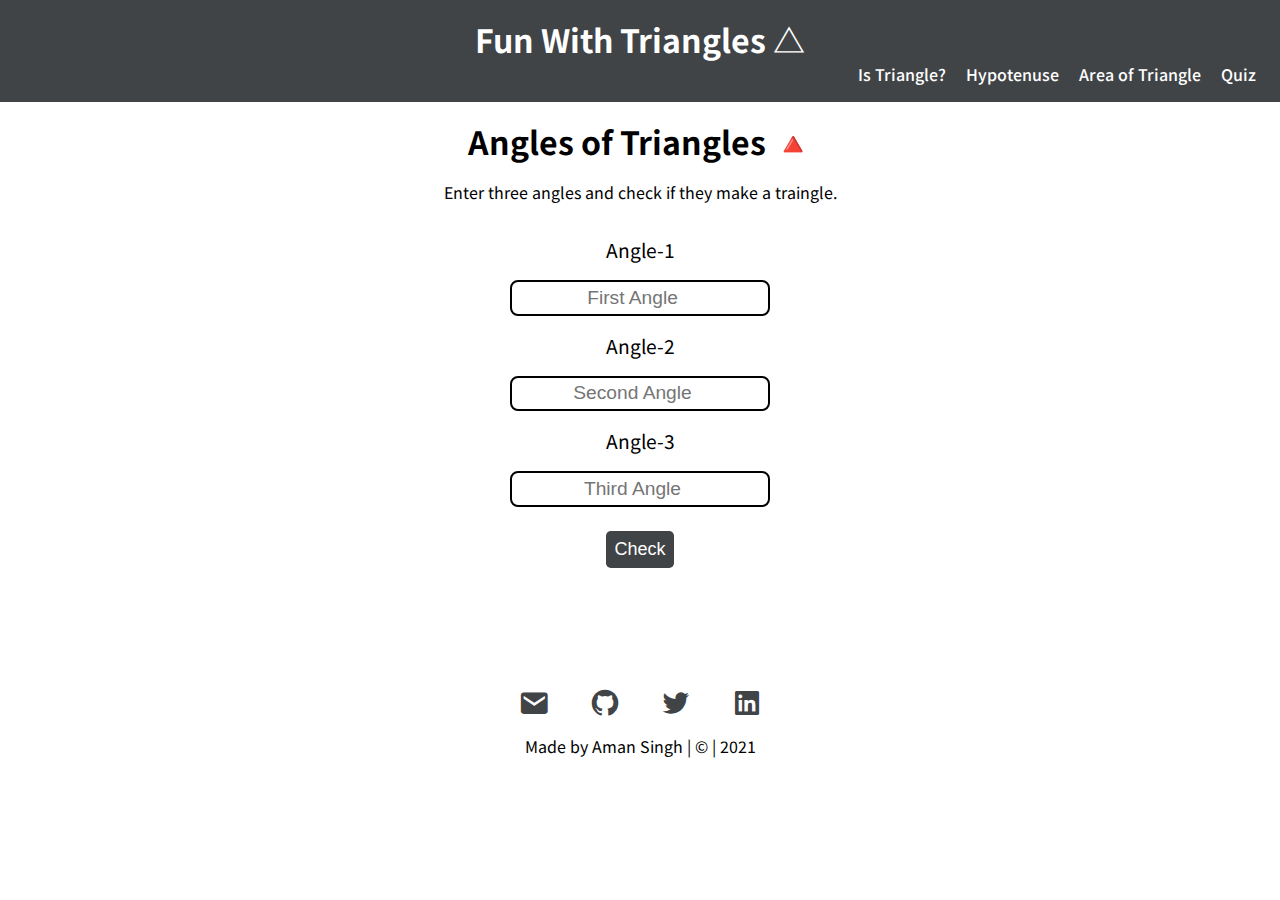
<file: index.html>
<!DOCTYPE html>
<html lang="en">

<head>
    <meta charset="UTF-8">
    <meta http-equiv="X-UA-Compatible" content="IE=edge">
    <meta name="viewport" content="width=device-width, initial-scale=1.0">
    <link rel="apple-touch-icon" sizes="180x180" href="/favicon_io/apple-touch-icon.png">
    <link rel="icon" type="image/png" sizes="32x32" href="/favicon_io/favicon-32x32.png">
    <link rel="icon" type="image/png" sizes="16x16" href="/favicon_io/favicon-16x16.png">
    <link rel="manifest" href="/favicon_io/site.webmanifest">
    <link href='https://unpkg.com/boxicons@2.0.7/css/boxicons.min.css' rel='stylesheet'>
    <link rel="stylesheet" href="style.css">
    <title>Is Triangle?</title>
</head>

<body>
    <nav class="nav">
        <h1 class="hero">Fun With Triangles △</h1>
        <ul class="nav-game">
            <li class="list-item-inline"><a class="link" href="/">Is Triangle?</a></li>
            <li class="list-item-inline"><a class="link" href="/hypotenuse.html">Hypotenuse</a></li>
            <li class="list-item-inline"><a class="link" href="/area.html">Area of Triangle</a></li>
            <li class="list-item-inline"><a class="link" href="/quiz.html">Quiz</a></li>
        </ul>
    </nav>

    <main>
        <h1>Angles of Triangles 🔺</h1>
        <p class="description">Enter three angles and check if they make a traingle.</p>
        <form id="is-triangle-form">
            <label class="label" for="angle-one">Angle-1</label>
            <input class="input" type="number" required min="1" placeholder="First Angle" id="angle-one">

            <label class="label" for="angle-two">Angle-2</label>
            <input class="input" type="number" required min="1" placeholder="Second Angle" id="angle-two">

            <label class="label" for="angle-three">Angle-3</label>
            <input class="input" type="number" required min="1" placeholder="Third Angle" id="angle-three">

            <button class="btn" type="submit">Check</button>
        </form>


        <p class="message" id="angle-of-triangle-message"></p>
    </main>

    <footer class="footer">
        <ul class="social-links">

            <li class="list-item-inline"><a href="mailto: reachout.amansingh@gmail.com"><i
                        class='bx bxs-envelope'></i></a></li>

            <li class="list-item-inline"><a href="https://github.com/aman11s" target="_blank"><i
                        class='bx bxl-github'></i></a></li>

            <li class="list-item-inline"><a href="https://twitter.com/aman11s" target="_blank"><i
                        class='bx bxl-twitter'></i></a></li>

            <li class="list-item-inline"><a href="https://www.linkedin.com/in/aman11s/" target="_blank"><i
                        class='bx bxl-linkedin-square'></i></a></li>
        </ul>
        <p>Made by Aman Singh | &copy; | 2021</p>
    </footer>

    <script src="/triangle.js"></script>
</body>

</html>
</file>
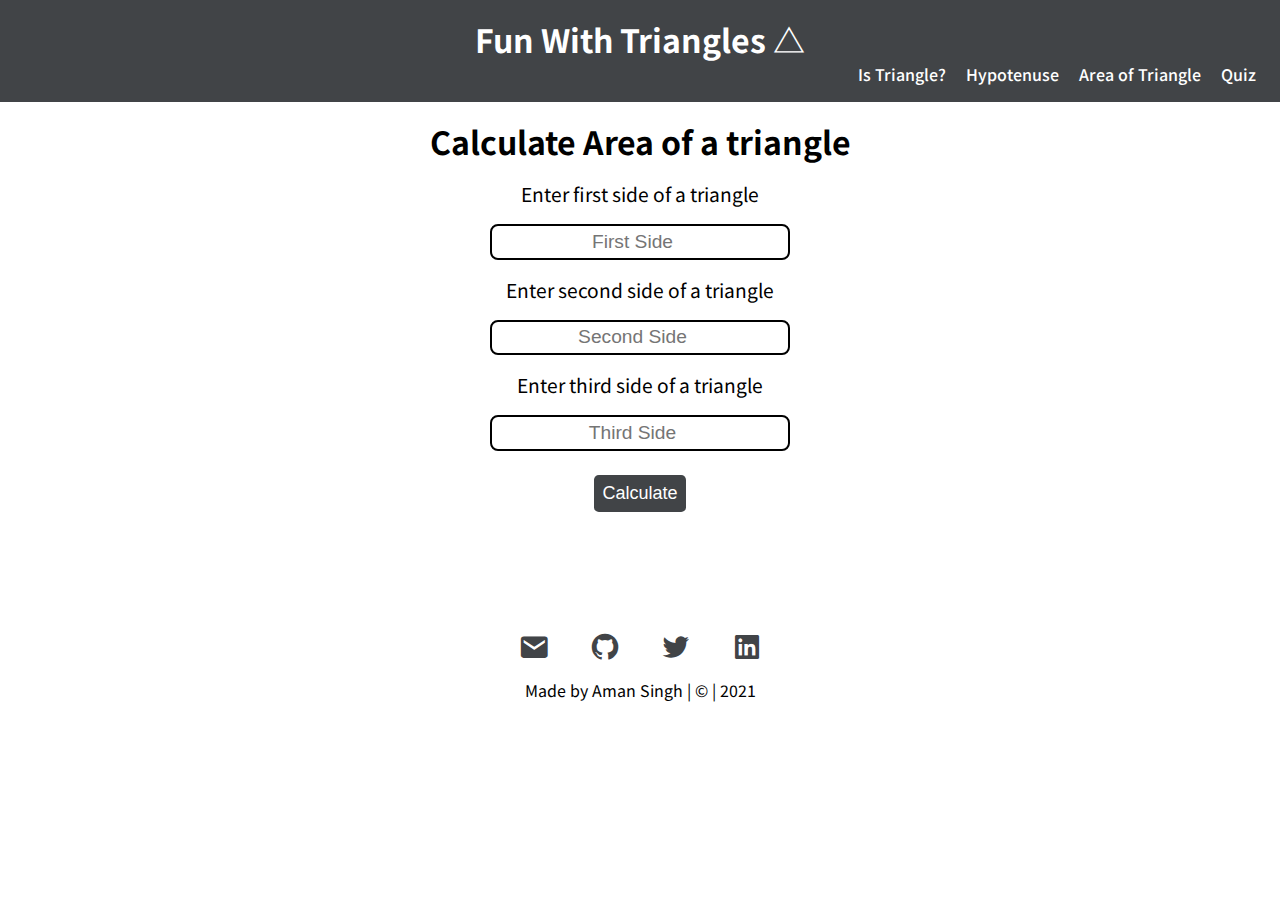
<file: area.html>
<!DOCTYPE html>
<html lang="en">

<head>
    <meta charset="UTF-8">
    <meta http-equiv="X-UA-Compatible" content="IE=edge">
    <meta name="viewport" content="width=device-width, initial-scale=1.0">
    <link rel="apple-touch-icon" sizes="180x180" href="/favicon_io/apple-touch-icon.png">
    <link rel="icon" type="image/png" sizes="32x32" href="/favicon_io/favicon-32x32.png">
    <link rel="icon" type="image/png" sizes="16x16" href="/favicon_io/favicon-16x16.png">
    <link rel="manifest" href="/favicon_io/site.webmanifest">
    <link href='https://unpkg.com/boxicons@2.0.7/css/boxicons.min.css' rel='stylesheet'>
    <link rel="stylesheet" href="style.css">
    <title>Area of Triangle</title>
</head>

<body>
    <nav class="nav">
        <h1 class="hero">Fun With Triangles △</h1>
        <ul class="nav-game">
            <li class="list-item-inline"><a class="link" href="/index.html">Is Triangle?</a></li>
            <li class="list-item-inline"><a class="link" href="/hypotenuse.html">Hypotenuse</a></li>
            <li class="list-item-inline"><a class="link" href="/">Area of Triangle</a></li>
            <li class="list-item-inline"><a class="link" href="/quiz.html">Quiz</a></li>
        </ul>
    </nav>

    <main>
        <h1>Calculate Area of a triangle</h1>
        <form id="area-form">
            <label class="label" for="first-side">Enter first side of a triangle</label>
            <input class="input" type="number" required min="1" placeholder="First Side" id="first-side">

            <label class="label" for="second-side">Enter second side of a triangle</label>
            <input class="input" type="number" required min="1" placeholder="Second Side" id="second-side">

            <label class="label" for="third-side">Enter third side of a triangle</label>
            <input class="input" type="number" required min="1" placeholder="Third Side" id="third-side">

            <button class="btn">Calculate</button>
        </form>
        <p class="message" id="area-message"></p>
    </main>

    <footer class="footer">
        <ul class="social-links">

            <li class="list-item-inline"><a href="mailto: reachout.amansingh@gmail.com"><i
                        class='bx bxs-envelope'></i></a></li>

            <li class="list-item-inline"><a href="https://github.com/aman11s" target="_blank"><i
                        class='bx bxl-github'></i></a></li>

            <li class="list-item-inline"><a href="https://twitter.com/aman11s" target="_blank"><i
                        class='bx bxl-twitter'></i></a></li>

            <li class="list-item-inline"><a href="https://www.linkedin.com/in/aman11s/" target="_blank"><i
                        class='bx bxl-linkedin-square'></i></a></li>
        </ul>
        <p>Made by Aman Singh | &copy; | 2021</p>
    </footer>


    <script src="/area.js"></script>
</body>

</html>
</file>
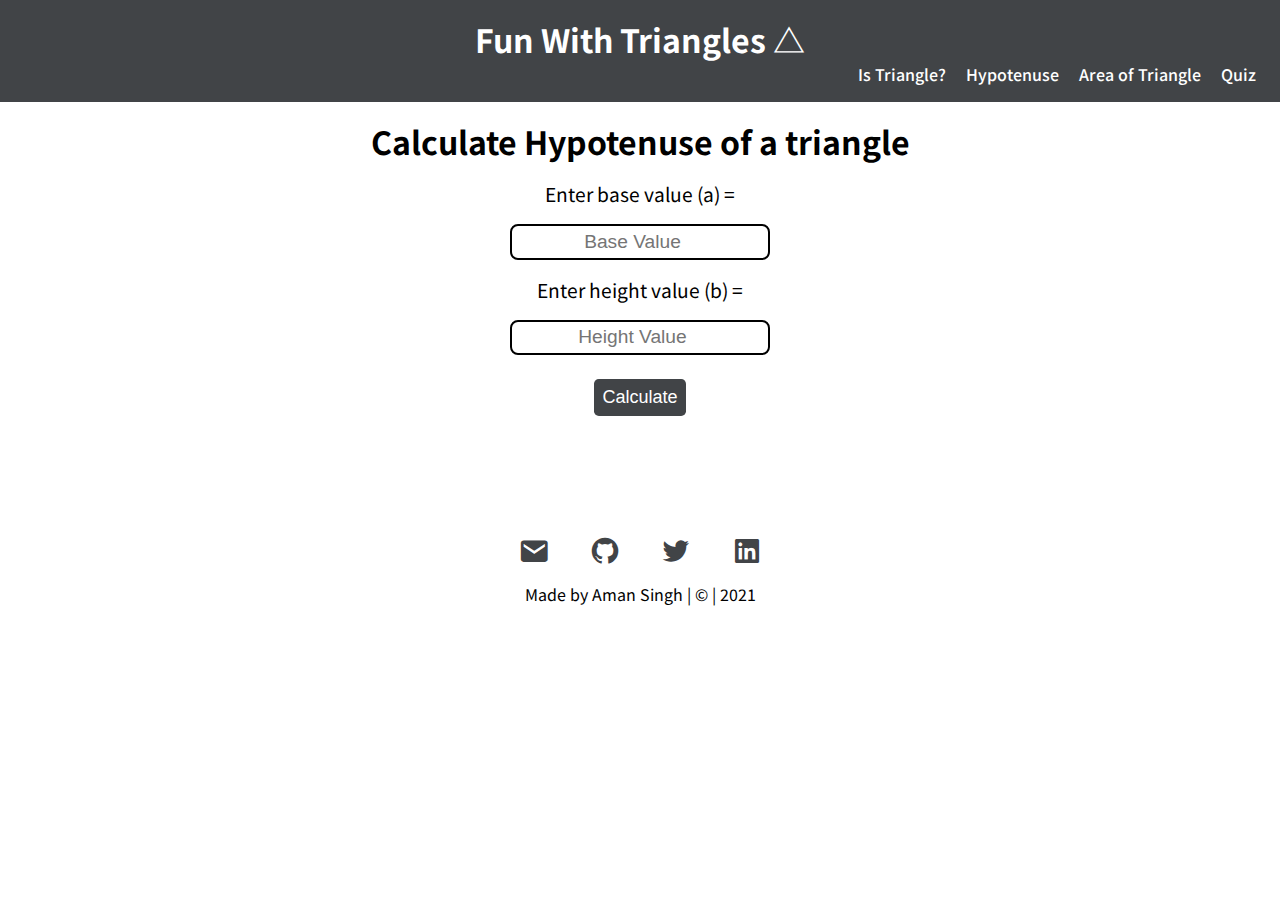
<file: hypotenuse.html>
<!DOCTYPE html>
<html lang="en">

<head>
    <meta charset="UTF-8">
    <meta http-equiv="X-UA-Compatible" content="IE=edge">
    <meta name="viewport" content="width=device-width, initial-scale=1.0">
    <link rel="apple-touch-icon" sizes="180x180" href="/favicon_io/apple-touch-icon.png">
    <link rel="icon" type="image/png" sizes="32x32" href="/favicon_io/favicon-32x32.png">
    <link rel="icon" type="image/png" sizes="16x16" href="/favicon_io/favicon-16x16.png">
    <link rel="manifest" href="/favicon_io/site.webmanifest">
    <link href='https://unpkg.com/boxicons@2.0.7/css/boxicons.min.css' rel='stylesheet'>
    <link rel="stylesheet" href="style.css">
    <title>Hypotenuse</title>
</head>

<body>
    <nav class="nav">
        <h1 class="hero">Fun With Triangles △</h1>
        <ul class="nav-game">
            <li class="list-item-inline"><a class="link" href="/index.html">Is Triangle?</a></li>
            <li class="list-item-inline"><a class="link" href="/">Hypotenuse</a></li>
            <li class="list-item-inline"><a class="link" href="/area.html">Area of Triangle</a></li>
            <li class="list-item-inline"><a class="link" href="/quiz.html">Quiz</a></li>
        </ul>
    </nav>

    <main>
        <h1>Calculate Hypotenuse of a triangle</h1>
        <form id="hypotenuse-form">
            <label class="label" for="base-value">Enter base value (a) =</label>
            <input class="input" type="number" required min="1" placeholder="Base Value" id="base-value">

            <label class="label" for="height-value">Enter height value (b) =</label>
            <input class="input" type="number" required min="1" placeholder="Height Value" id="height-value">

            <button class="btn">Calculate</button>
        </form>
        <p class="message" id="hypotenuse-message"></p>
    </main>

    <footer class="footer">
        <ul class="social-links">

            <li class="list-item-inline"><a href="mailto: reachout.amansingh@gmail.com"><i
                        class='bx bxs-envelope'></i></a></li>

            <li class="list-item-inline"><a href="https://github.com/aman11s" target="_blank"><i
                        class='bx bxl-github'></i></a></li>

            <li class="list-item-inline"><a href="https://twitter.com/aman11s" target="_blank"><i
                        class='bx bxl-twitter'></i></a></li>

            <li class="list-item-inline"><a href="https://www.linkedin.com/in/aman11s/" target="_blank"><i
                        class='bx bxl-linkedin-square'></i></a></li>
        </ul>
        <p>Made by Aman Singh | &copy; | 2021</p>
    </footer>


    <script src="/hypotenuse.js"></script>
</body>

</html>
</file>
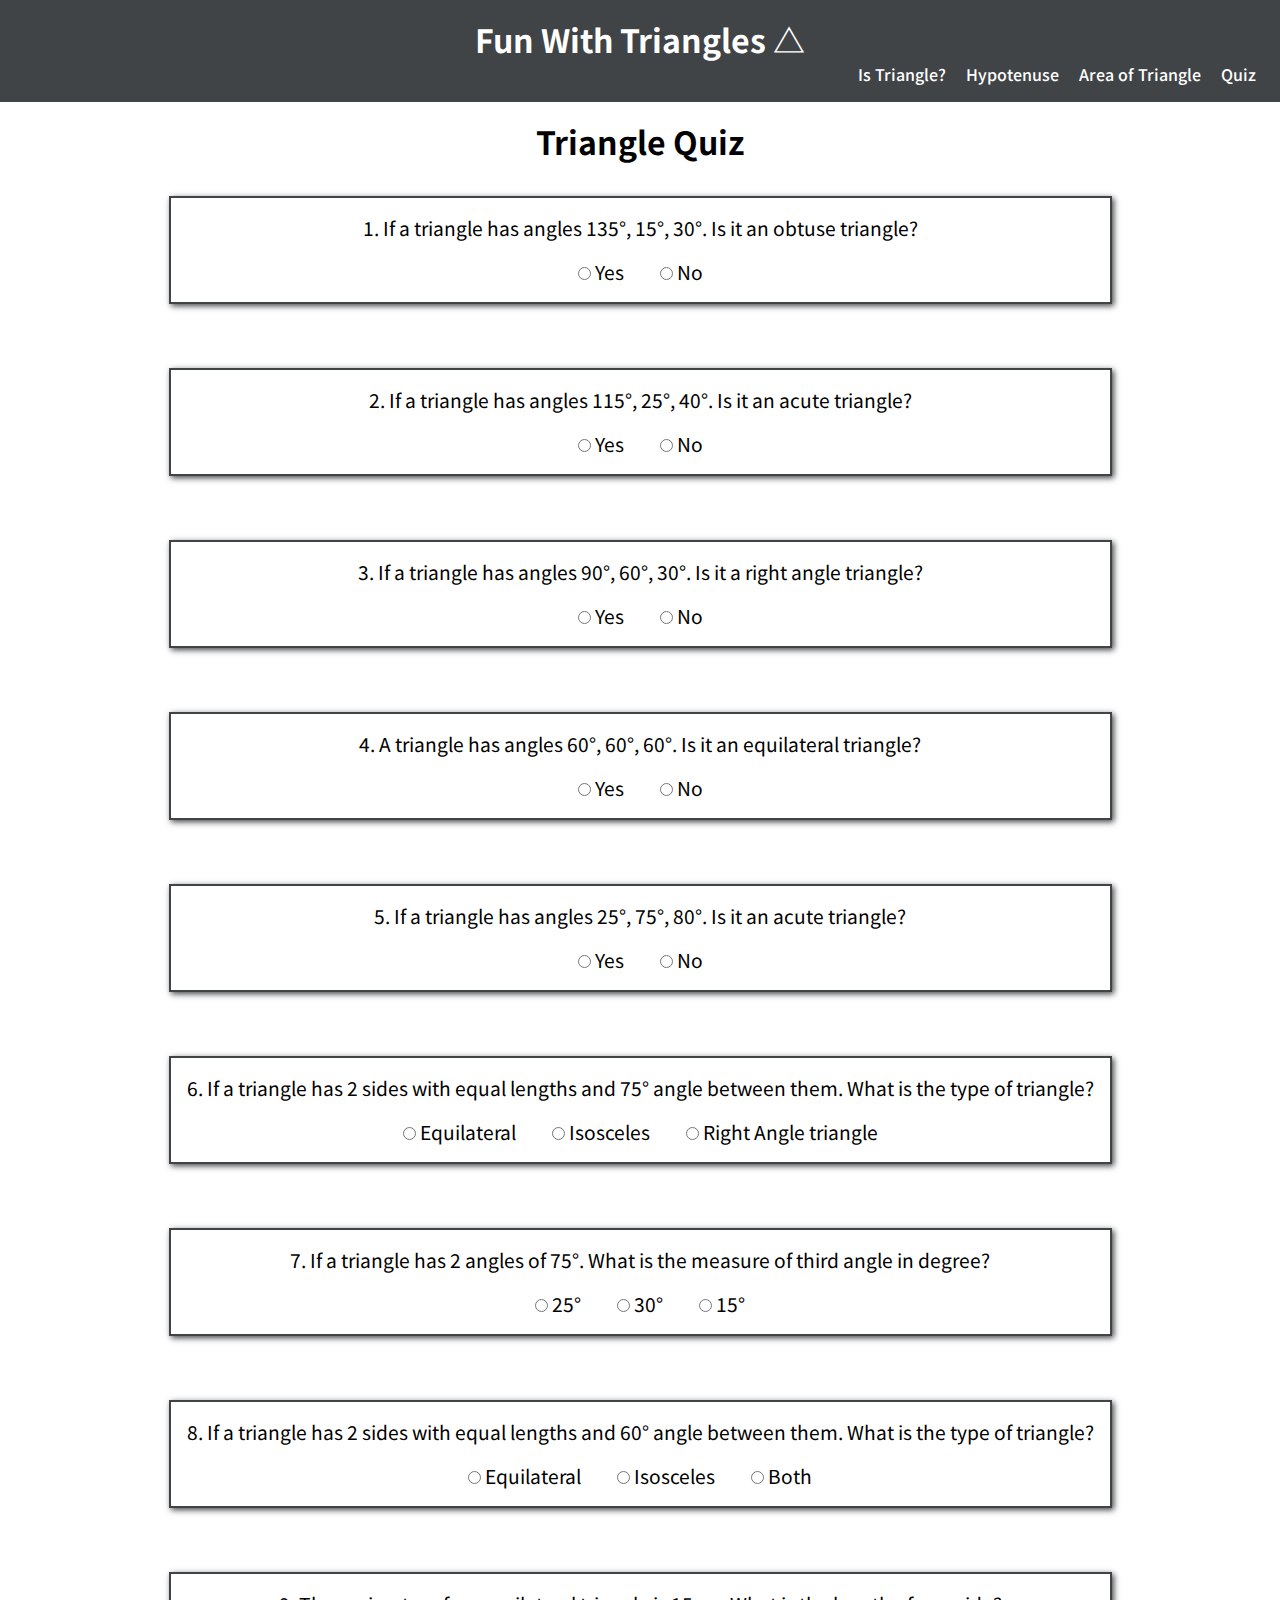
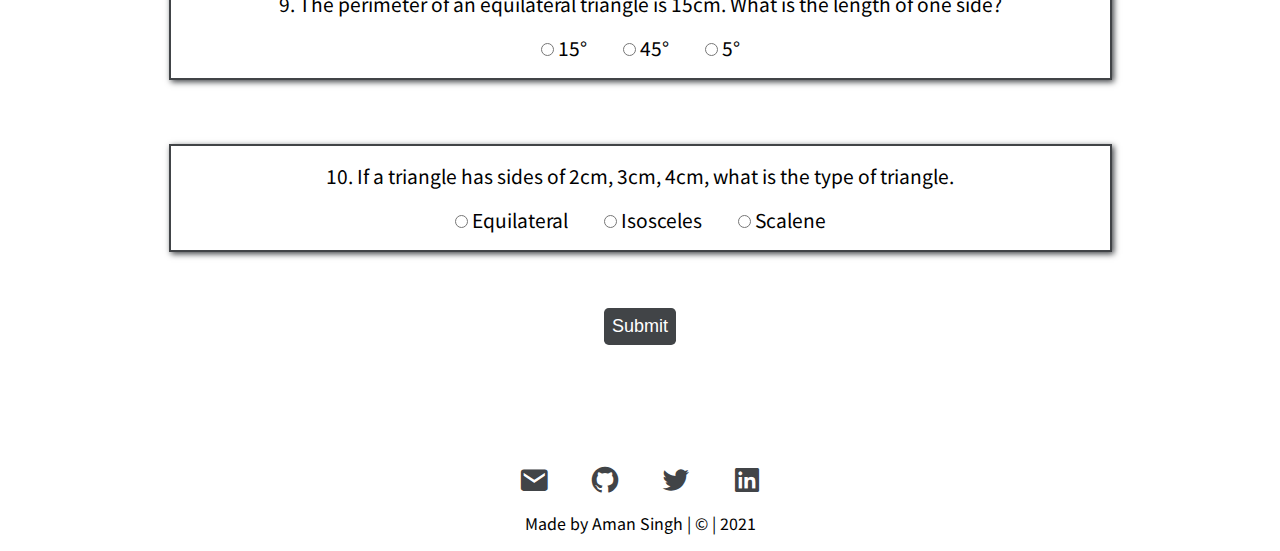
<file: quiz.html>
<!DOCTYPE html>
<html lang="en">

<head>
    <meta charset="UTF-8">
    <meta http-equiv="X-UA-Compatible" content="IE=edge">
    <meta name="viewport" content="width=device-width, initial-scale=1.0">
    <link rel="apple-touch-icon" sizes="180x180" href="/favicon_io/apple-touch-icon.png">
    <link rel="icon" type="image/png" sizes="32x32" href="/favicon_io/favicon-32x32.png">
    <link rel="icon" type="image/png" sizes="16x16" href="/favicon_io/favicon-16x16.png">
    <link rel="manifest" href="/favicon_io/site.webmanifest">
    <link href='https://unpkg.com/boxicons@2.0.7/css/boxicons.min.css' rel='stylesheet'>
    <link rel="stylesheet" href="style.css">
    <title>Triangle Quiz</title>
</head>

<body>
    <nav class="nav">
        <h1 class="hero">Fun With Triangles △</h1>
        <ul class="nav-game">
            <li class="list-item-inline"><a class="link" href="/">Is Triangle?</a></li>
            <li class="list-item-inline"><a class="link" href="/hypotenuse.html">Hypotenuse</a></li>
            <li class="list-item-inline"><a class="link" href="/area.html">Area of Triangle</a></li>
            <li class="list-item-inline"><a class="link" href="/">Quiz</a></li>
        </ul>
    </nav>

    <main>
        <h1>Triangle Quiz</h1>
        <form class="quiz-form">
            <div class="question-container">
                <p class="question">1. If a triangle has angles 135°, 15°, 30°. Is it an obtuse triangle?</p>
                <label class="option"><input type="radio" required name="que1" id="que-1" value="Yes"> Yes</label>
                <label class="option"><input type="radio" required name="que1" id="que-1" value="No"> No</label>
            </div>

            <div class="question-container">
                <p class="question">2. If a triangle has angles 115°, 25°, 40°. Is it an acute triangle?</p>
                <label class="option"><input type="radio" required name="que2" id="que-2" value="Yes"> Yes</label>
                <label class="option"><input type="radio" required name="que2" id="que-2" value="No"> No</label>
            </div>

            <div class="question-container">
                <p class="question">3. If a triangle has angles 90°, 60°, 30°. Is it a right angle triangle?</p>
                <label class="option"><input type="radio" required name="que3" id="que-3" value="Yes"> Yes</label>
                <label class="option"><input type="radio" required name="que3" id="que-3" value="No"> No</label>
            </div>

            <div class="question-container">
                <p class="question">4. A triangle has angles 60°, 60°, 60°. Is it an equilateral triangle?</p>
                <label class="option"><input type="radio" required name="que4" id="que-4" value="Yes"> Yes</label>
                <label class="option"><input type="radio" required name="que4" id="que-4" value="No"> No</label>
            </div>

            <div class="question-container">
                <p class="question">5. If a triangle has angles 25°, 75°, 80°. Is it an acute triangle?</p>
                <label class="option"><input type="radio" required name="que5" id="que-5" value="Yes"> Yes</label>
                <label class="option"><input type="radio" required name="que5" id="que-5" value="No"> No</label>
            </div>

            <div class="question-container">
                <p class="question">6. If a triangle has 2 sides with equal lengths and 75° angle between them. What is the type of triangle?</p>
                <label class="option"><input type="radio" required name="que6" id="que-6" value="Equilateral"> Equilateral</label>
                <label class="option"><input type="radio" required name="que6" id="que-6" value="Isosceles"> Isosceles</label>
                <label class="option"><input type="radio" required name="que6" id="que-6" value="Right Angle Triangle"> Right Angle triangle</label>
            </div>
            
            <div class="question-container">
                <p class="question">7. If a triangle has 2 angles of 75°. What is the measure of third angle in degree?</p>
                <label class="option"><input type="radio" required name="que7" id="que-7" value="25°"> 25°</label>
                <label class="option"><input type="radio" required name="que7" id="que-7" value="30°"> 30°</label>
                <label class="option"><input type="radio" required name="que7" id="que-7" value="15°"> 15°</label>
            </div>
            
            <div class="question-container">
                <p class="question">8. If a triangle has 2 sides with equal lengths and 60° angle between them. What is the type of triangle?</p>
                <label class="option"><input type="radio" required name="que8" id="que-8" value="Equilateral">  Equilateral</label>
                <label class="option"><input type="radio" required name="que8" id="que-8" value="Isosceles">  Isosceles</label>
                <label class="option"><input type="radio" required name="que8" id="que-8" value="Both"> Both</label>
            </div>
            
            <div class="question-container">
                <p class="question">9. The perimeter of an equilateral triangle is 15cm. What is the length of one side?</p>
                <label class="option"><input type="radio" required name="que9" id="que-9" value="15°">  15°</label>
                <label class="option"><input type="radio" required name="que9" id="que-9" value="45°">  45°</label>
                <label class="option"><input type="radio" required name="que9" id="que-9" value="5°"> 5°</label>
            </div>
            
            <div class="question-container">
                <p class="question">10. If a triangle has sides of 2cm, 3cm, 4cm, what is the type of triangle.</p>
                <label class="option"><input type="radio" required name="que10" id="que-10" value="Equilateral">  Equilateral</label>
                <label class="option"><input type="radio" required name="que10" id="que-10" value="Isosceles">   Isosceles</label>
                <label class="option"><input type="radio" required name="que10" id="que-10" value="Scalene"> Scalene</label>
            </div>
            
            <button class="btn" type="submit">Submit</button>
        </form>

        <p class="message" id="quiz-message"></p>
    </main>

    <footer class="footer">
        <ul class="social-links">

            <li class="list-item-inline"><a href="mailto: reachout.amansingh@gmail.com"><i class='bx bxs-envelope'></i></a></li>

            <li class="list-item-inline"><a href="https://github.com/aman11s" target="_blank"><i class='bx bxl-github'></i></a></li>

            <li class="list-item-inline"><a href="https://twitter.com/aman11s" target="_blank"><i class='bx bxl-twitter'></i></a></li>

            <li class="list-item-inline"><a href="https://www.linkedin.com/in/aman11s/" target="_blank"><i class='bx bxl-linkedin-square'></i></a></li>
        </ul>
        <p>Made by Aman Singh | &copy; | 2021</p>
    </footer>

    <script src="/quiz.js"></script>
</body>

</html>
</file>
<file: style.css>
@import url('https://fonts.googleapis.com/css2?family=Noto+Sans+JP:wght@400;700&display=swap');

* {
    margin: 0;
    padding: 0;
}

body {
    font-family: 'Noto Sans JP', sans-serif;
    text-align: center;
}

:root {
    --primary-black : #414447;
    --primary-white : #FFFFFF;
}

main, footer {
    margin: 1rem;
    display: flex;
    align-items: center;
    justify-content: center;
    flex-direction: column;
}

.hero {
    color: var(--primary-white);
}

.nav { 
    background-color: var(--primary-black);
    padding: 1rem;
}

.nav-game {
    text-align: right;
}

.description {
    margin: 1rem;
}

.label {
    margin: 1rem;
    font-size: larger;
}

.input {
    font-size: larger;
    padding: 0.3rem;
    text-align: center;
    border: 2px solid;
    border-radius: 0.5rem;
}

form {
    display: flex;
    flex-direction: column;
}

::placeholder {
    text-align: center;
}

.question {
    font-size: larger;
    margin-bottom: 1rem;
}

.option {
    font-size: larger;
    padding: 0 1rem;
    cursor: pointer;
}

.question-container {
    margin: 2rem;
    padding: 1rem;
    border: 2px solid var(--primary-black);
    box-shadow: 2px 2px 6px var(--primary-black);
}

.btn {
    margin: 1.5rem auto;
    padding: 0.5rem;
    background-color: var(--primary-black);
    color: var(--primary-white);
    border: none;
    /* max-width: 10vw; */
    border-radius: 0.3rem;
    font-size: large;
    cursor: pointer;
}

.btn:hover {
    background-color: #000000;
}

.link {
    margin: 0.5rem;
    text-decoration: none;
    color: var(--primary-white);
    font-weight: 500;
}

.list-item-inline {
    display: inline-block;
}

.message {
    font-size: 1.4rem;
    font-weight: bolder; 
    margin: 2rem;
}

.footer a {
    padding: 1rem;
    color: var(--primary-black);
}

.footer a:hover {
    color: #000000;
}

.social-links {
    font-size: 2rem;
    margin: 0.5rem;
}
</file>
